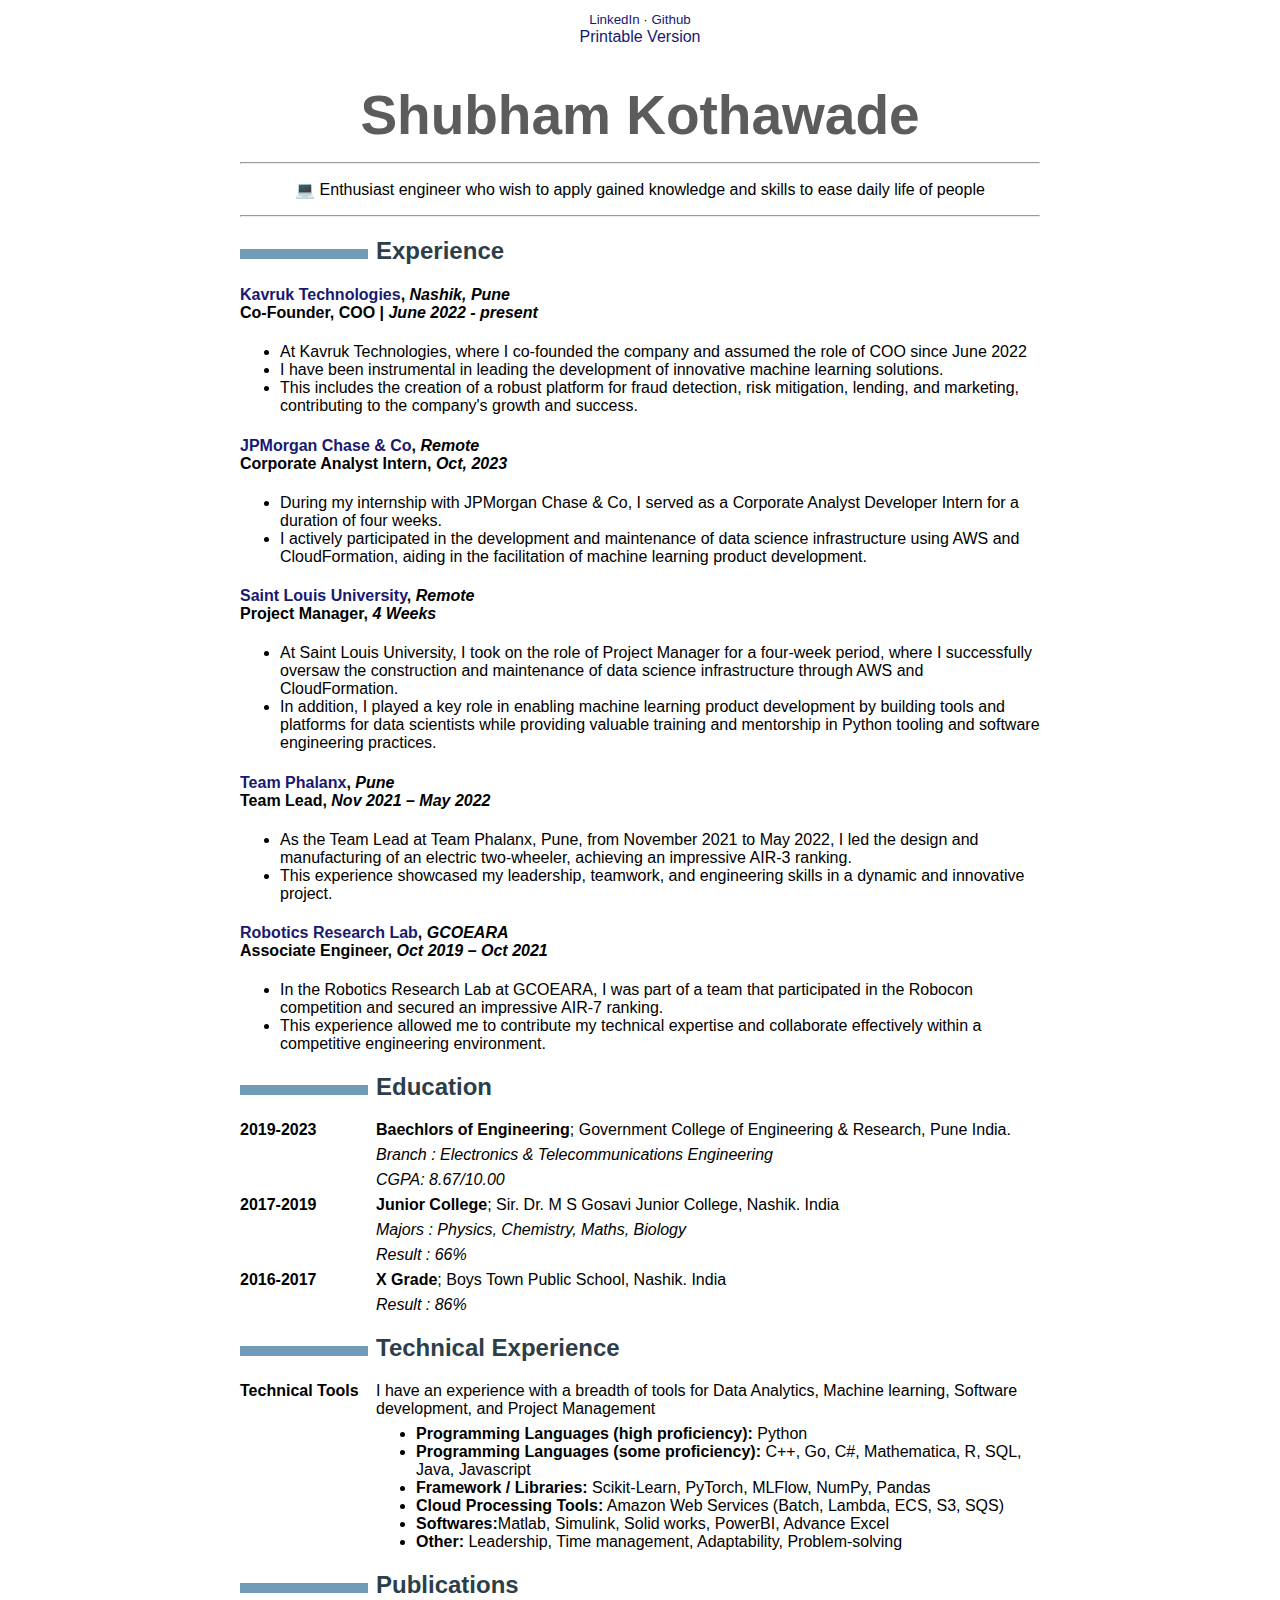
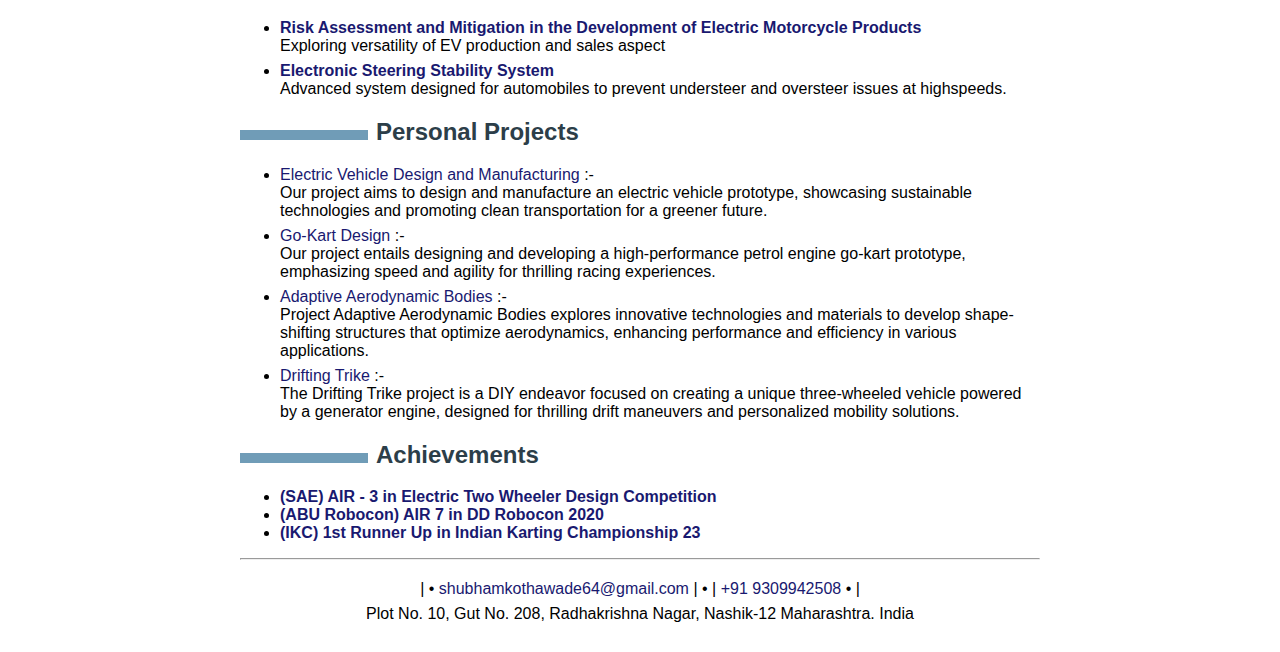
<file: cv.html>
<!DOCTYPE html>
<html xmlns="http://www.w3.org/1999/xhtml" lang="" xml:lang="">
<head>
  <meta charset="utf-8" />
  <meta name="generator" content="pandoc" />
  <meta name="viewport" content="width=device-width, initial-scale=1.0, user-scalable=yes" />
  <title>Shubham Kothawade : Resume</title>
  <!--[if lt IE 9]>
    <script src="//cdnjs.cloudflare.com/ajax/libs/html5shiv/3.7.3/html5shiv-printshiv.min.js"></script>
  <![endif]-->
  <style type="text/css">

  /* Whole document */
  body {
      font-family: "Helvetica Neue", Helvetica, Arial, sans-serif;
      max-width: 800px;
      margin: auto;
      background: #FFFFFF;
      padding: 10px 10px 10px 10px;
  }
  
  /* Title of the resume */
  h1 {
      font-size: 55px;
      color: #5c5c5c;
      text-align:center;
      margin-bottom:15px;
  }
  /* h1:hover { */
  /*     background-color: #757575; */
  /*     color: #FFFFFF; */
  /*     text-shadow: 1px 1px 1px #333; */
  /* } */
  
  /* Titles of categories */
  h2 {
      /* This is called "sectioncolor" in the ConTeXt stylesheet. */
      color: #2C3E49;
  }
  /* There is a bar just before each category */
  h2:before {
      content: "";
      display: inline-block;
      margin-right:1%;
      width: 16%;
      height: 10px;
      /* This is called "rulecolor" in the ConTeXt stylesheet. */
      background-color: #709CB7;
  }

  /* h2:hover { */
  /*     background-color: #397249; */
  /*     color: #FFFFFF; */
  /*     text-shadow: 1px 1px 1px #333; */
  /* } */
  
  /* Definitions */
  dt {
      float: left;
      clear: left;
      width: 17%;
      font-weight: bold;
  }
  dd {
      margin-left: 17%;
      margin-bottom:7px;
  }
  p {
      margin-top:0;
      margin-bottom:7px;
  }
  
  /* Blockquotes */
  blockquote {
      text-align: center
  }
  
  /* Links */
  a {
      text-decoration: none;
      color: #191970;
  }
  a:hover, a:active {
      background-color: #5e5c5c;
      color: #FFFFFF;
      text-decoration: none;
      text-shadow: 1px 1px 1px #333;
  }
  
  /* Horizontal separators */
  hr {
      color: #A6A6A6;
  }
  
  table {
      width: 100%;
  }
  </style>

</head>


<body>

<center>
    <small>
        <a href="https://www.linkedin.com/in/shubham-kothawade-b58bb2190/">LinkedIn</a> ·
        <a href="https://github.com/shubhamkothawade24">Github</a>
    </small>
</center>

<center>
    <a href="/assets/Docs/Resume_Shubham_Kothawade.pdf" target="blank">
        Printable Version
    </a>
</center>


<h1 id="shubham-kothawade">Shubham Kothawade</h1>

<hr />

<blockquote>
    <p>💻 Enthusiast engineer who wish to apply gained knowledge and skills to ease daily life of people</p>
</blockquote>

<hr />

<!----------EXPERIENCE ----------------->
<h2 id="experience">Experience</h2>
<h4 id="varo-bank-remote-staff-software-engineer-machine-learning-december-2021---present"><a href="https://www.kavruktechnologies.com/" target="_blank">Kavruk Technologies</a>, <em>Nashik, Pune</em> <br>Co-Founder, COO | <em>June 2022 - present</em></h4>
<ul>
    <li>At Kavruk Technologies, where I co-founded the company and assumed the role of COO since June 2022</li>
    <li>I have been instrumental in leading the development of innovative machine learning solutions.</li>
    <li> This includes the creation of a robust platform for fraud detection, risk mitigation, lending, and marketing, contributing to the company's growth and success.</li>
</ul>

<h4 id="dtn-remote-data-science-architect-august-2020-december-2021"><a href="#" target="_blank">JPMorgan Chase & Co</a>, <em>Remote</em> <br>Corporate Analyst Intern, <em>Oct, 2023</em></h4>
<ul>
    <li>During my internship with JPMorgan Chase & Co, I served as a Corporate Analyst Developer Intern for a duration of four weeks.</li>
    <li>I actively participated in the development and maintenance of data science infrastructure using AWS and CloudFormation, aiding in the facilitation of machine learning product development.</li>
</ul>

<h4 id="dtn-remote-data-science-architect-august-2020-december-2021"><a href="https://www.slu.edu/index.php" target="_blank">Saint Louis University</a>, <em>Remote</em> <br>Project Manager, <em>4 Weeks</em></h4>
<ul>
    <li>At Saint Louis University, I took on the role of Project Manager for a four-week period, where I successfully oversaw the construction and maintenance of data science infrastructure through AWS and CloudFormation.</li>
    <li>In addition, I played a key role in enabling machine learning product development by building tools and platforms for data scientists while providing valuable training and mentorship in Python tooling and software engineering practices.</li>
</ul>


<h4 id="blackberry-cylance-remote-senior-data-scientist-nov-2017-may-2020"><a href="https://www.instagram.com/phalanx_racing/?hl=en" target="_blank">Team Phalanx</a>, <em>Pune</em> <br>Team Lead, <em>Nov 2021 – May 2022</em></h4>
<ul>
    <li>As the Team Lead at Team Phalanx, Pune, from November 2021 to May 2022, I led the design and manufacturing of an electric two-wheeler, achieving an impressive AIR-3 ranking.</li>
    <li>This experience showcased my leadership, teamwork, and engineering skills in a dynamic and innovative project.</li>
</ul>


<h4 id="distil-networks-remote-data-scientist-oct-2015-nov-2017"><a href="https://rrlgcoeara.in/" target="_blank">Robotics Research Lab</a>, <em>GCOEARA</em> <br>Associate Engineer, <em>Oct 2019 – Oct 2021</em></h4>
<ul>
    <li>In the Robotics Research Lab at GCOEARA, I was part of a team that participated in the Robocon competition and secured an impressive AIR-7 ranking.</li>
    <li>This experience allowed me to contribute my technical expertise and collaborate effectively within a competitive engineering environment.</li>
</ul>

<!-----------Education ------------------>
<h2 id="education">Education</h2>
<dl>
    <dt>2019-2023</dt>
    <dd>
        <p><strong>Baechlors of Engineering</strong>; Government College of Engineering & Research, Pune India.</p>
        <p><em>Branch : Electronics & Telecommunications Engineering</em></p>
        <p><em>CGPA: 8.67/10.00</em></p>
    </dd>

    <dt>2017-2019</dt>
    <dd>
        <p><strong>Junior College</strong>; Sir. Dr. M S Gosavi Junior College, Nashik. India</p>
        <p><em>Majors : Physics, Chemistry, Maths, Biology</em></p>
        <p><em>Result : 66%</em></p>
    </dd>

    <dt>2016-2017</dt>
    <dd><p><strong>X Grade</strong>; Boys Town Public School, Nashik. India</p>
    <p><em>Result : 86%</em></p>
    </dd>
</dl>


<h2 id="technical-experience">Technical Experience</h2>
<dl>
    <dt>Technical Tools</dt>
    <dd>
        <p>I have an experience with a breadth of tools for Data Analytics, Machine learning, Software development, and Project Management</p>
        <ul>
            <li><strong>Programming Languages (high proficiency):</strong> Python</li>
            <li><strong>Programming Languages (some proficiency):</strong> C++, Go, C#, Mathematica, R, SQL, Java, Javascript</li>
            <li><strong>Framework / Libraries:</strong> Scikit-Learn, PyTorch, MLFlow,  NumPy, Pandas</li>
            <li><strong>Cloud Processing Tools:</strong> Amazon Web Services (Batch, Lambda, ECS, S3, SQS)</li>
            <li><strong>Softwares:</strong>Matlab, Simulink, Solid works, PowerBI, Advance Excel</li>
            <li><strong>Other:</strong> Leadership, Time management, Adaptability, Problem-solving</li>
        </ul>
    </dd>
</dl>

<!----------Publications ------------>
<h2 id="publications">Publications</h2>
<ul>
    <li>
        <a href="https://www.irjet.net/archives/V10/i10/IRJET-V10I1095.pdf" target="_blank" class="research"><strong>Risk Assessment and Mitigation in the Development of Electric Motorcycle Products</strong></a>
        <p>Exploring versatility of EV production and sales aspect</p>
    </li>
    <li>
        <a href="https://www.ijraset.com/best-journal/electronic-steering-stability-system" target="_blank" class="research"><strong>Electronic Steering Stability System</strong></a>
        <p>Advanced system designed for automobiles to prevent understeer and oversteer issues at highspeeds.</p>
    </li>
</ul>

<!--------Personal Projects ---------->
<h2 id="personal-projects">Personal Projects</h2>
<ul>
    <li>
        <a href="https://drive.google.com/file/d/1afmydObs6lo2_0ccpYXW8oA5y4sC7Amq/view?usp=sharing" target="_blank">
            Electric Vehicle Design and Manufacturing
        </a>
        :-
        <p>
            Our project aims to design and manufacture an electric vehicle prototype, showcasing sustainable technologies and promoting clean transportation for a greener future.
        </p> 
    </li>

    <li>
        <a href="https://drive.google.com/file/d/1u-P7DJKJAbsYCs_HKa-2JcVWVq1l-RKx/view?usp=drive_link" target="_blank">
            Go-Kart Design
        </a>
        :-
        <p>
            Our project entails designing and developing a high-performance petrol engine go-kart prototype, emphasizing speed and agility for thrilling racing experiences.
        </p> 
    </li>

    <li>
        <a href="/assets/Docs/Project_file1.pdf" target="_blank">
            Adaptive Aerodynamic Bodies
        </a>
        :-
        <p>
            Project Adaptive Aerodynamic Bodies explores innovative technologies and materials to develop shape-shifting structures that optimize aerodynamics, enhancing performance and efficiency in various applications.
        </p> 
    </li>

    <li>
        <a href="#" target="_blank">
            Drifting Trike
        </a>
        :-
        <p>
            The Drifting Trike project is a DIY endeavor focused on creating a unique three-wheeled vehicle powered by a generator engine, designed for thrilling drift maneuvers and personalized mobility solutions.
        </p> 
    </li>
</ul>


<h2 id="achievements">Achievements</h2>
<ul>
    <li>
        <a href="" class=""><strong>(SAE) AIR - 3 in Electric Two Wheeler Design Competition</strong></a>
    </li>
    <li>
        <a href="" class=""><strong>(ABU Robocon) AIR 7 in DD Robocon 2020</strong></a>
    </li>
    <li>
        <a href="" class=""><strong>(IKC) 1st Runner Up in Indian Karting Championship 23</strong></a>
    </li>
</ul>

<hr />

<blockquote>
    <p style="line-height: 25px;">
        <a href="#" target="_blank"> </a> | •
        <a href="mailto:shubhamkothawade64@gmail.com" class="email">shubhamkothawade64@gmail.com</a> | • |
        <a href="tel:+919309942508" target="_blank"> +91 9309942508 </a> • |
        <br/>
         Plot No. 10, Gut No. 208, Radhakrishna Nagar, Nashik-12 Maharashtra. India
    </p>
</blockquote>

</body>
</html>
</file>
